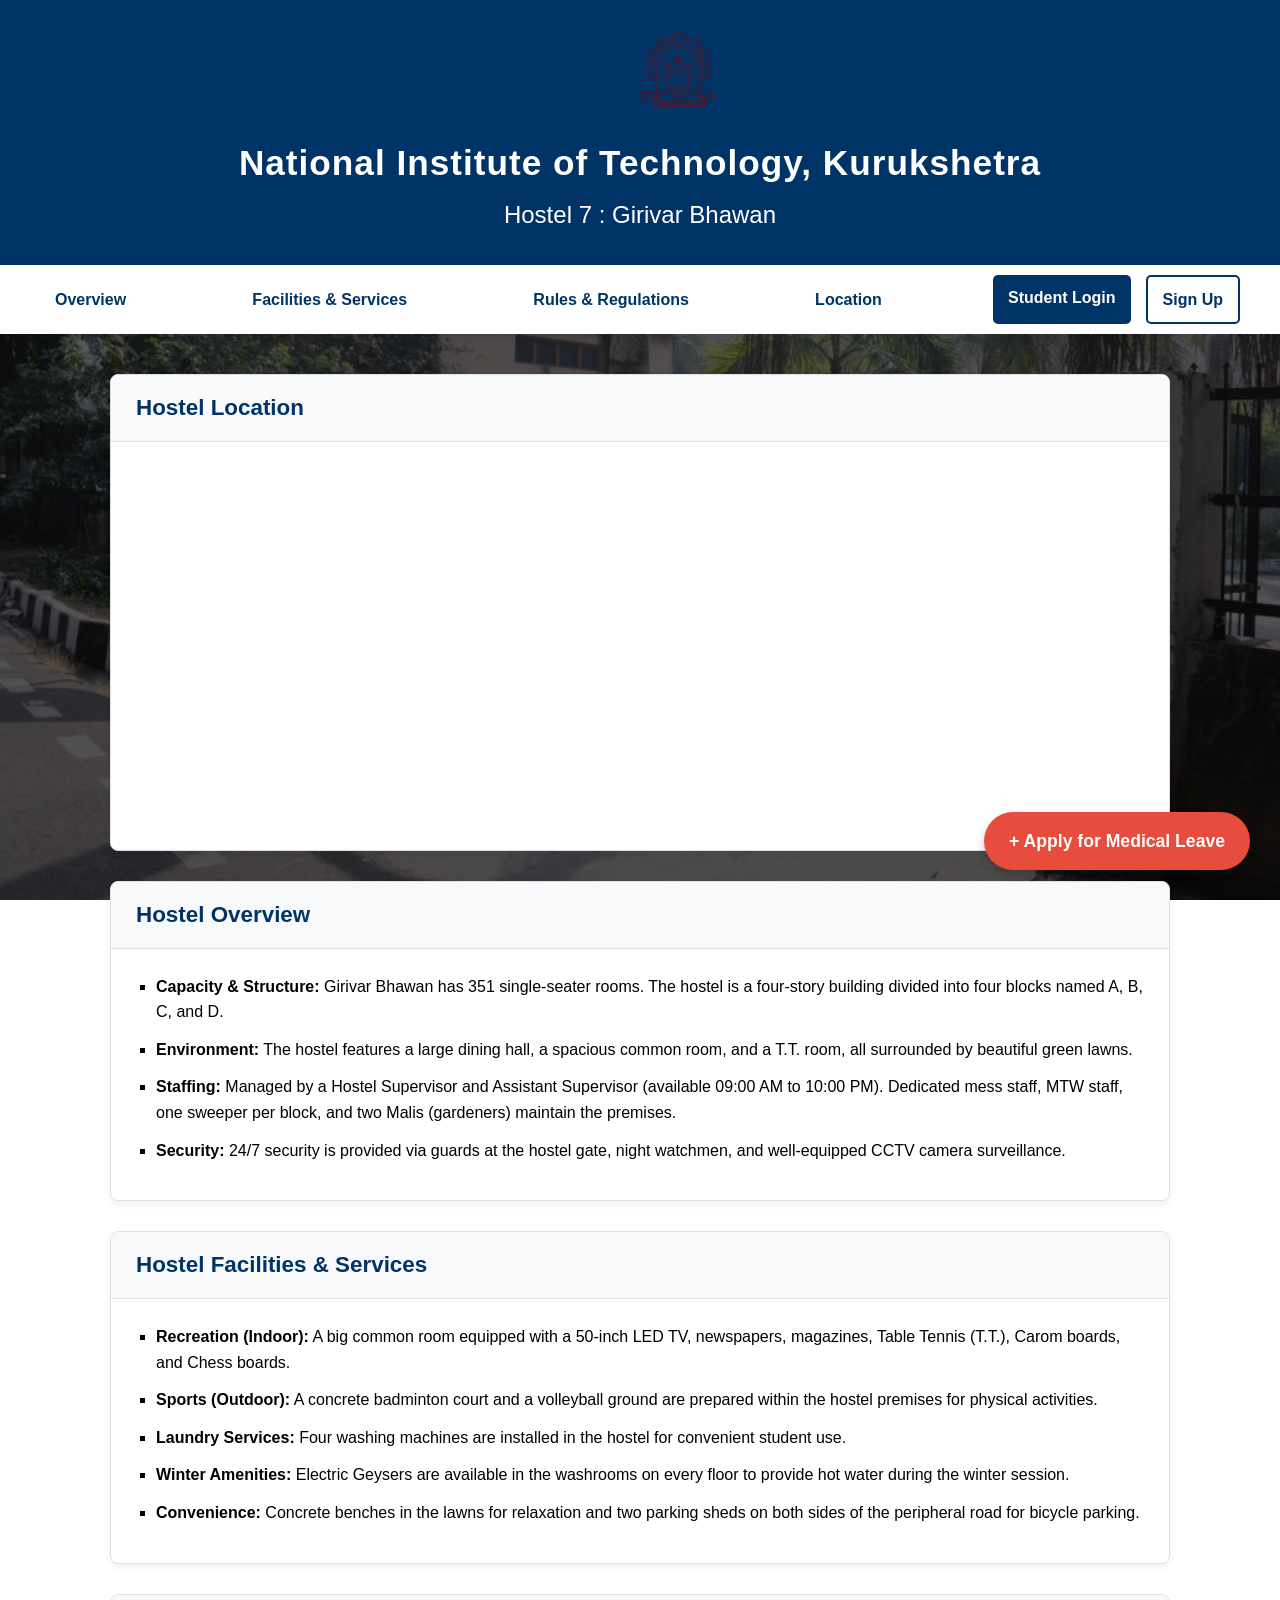
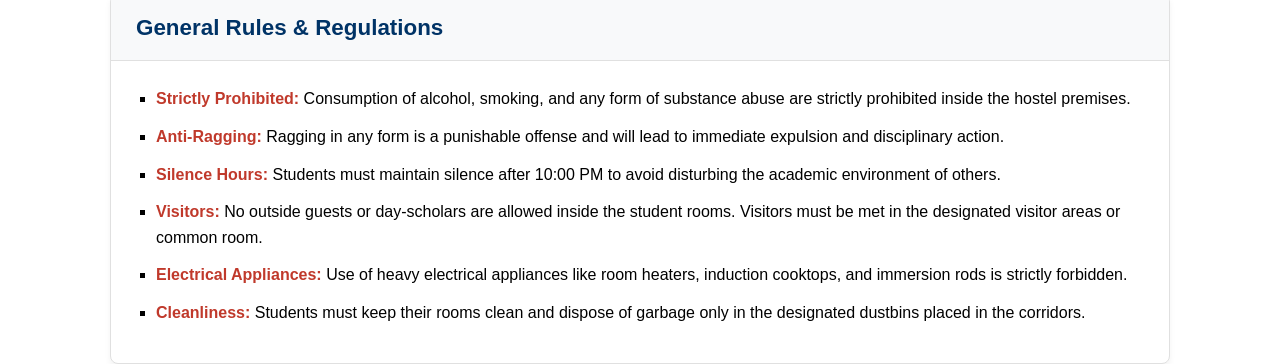
<file: index.html>
<!DOCTYPE html>
<html lang="en">
<head>
    <meta charset="UTF-8">
    <meta name="viewport" content="width=device-width, initial-scale=1.0">
    <title>Hostel 7 : Girivar Bhawan | NIT Kurukshetra</title>
    <link rel="stylesheet" href="home.css">
</head>
<body>

    <header class="main-header">
        <div class="logo-container">
            <img src="NIT_logo.png" alt="NIT Kurukshetra Logo" class="moving-logo" onerror="this.src='https://upload.wikimedia.org/wikipedia/en/thumb/4/4e/National_Institute_of_Technology%2C_Kurukshetra_Logo.png/220px-National_Institute_of_Technology%2C_Kurukshetra_Logo.png'">
        </div>
        <h1>National Institute of Technology, Kurukshetra</h1>
        <h2>Hostel 7 : Girivar Bhawan</h2>
    </header>
    
    <nav class="navbar">
        <a href="#overview">Overview</a>
        <a href="#facilities">Facilities & Services</a>
        <a href="#rules">Rules & Regulations</a>
        <a href="#map-section">Location</a>
        <div class="nav-right">
            <a href="login.html" class="nav-btn">Student Login</a>
            <a href="signup.html" class="nav-btn-outline">Sign Up</a>
        </div>
    </nav>

    <main class="container">

        <a href="signup.html" class="floating-btn">
        + Apply for Medical Leave
    </a>
        <section id="map-section" class="card">
            <div class="card-header">Hostel Location</div>
            <div class="map-container">
                <iframe 
                    src="https://maps.google.com/maps?q=29.941279,76.818577&t=&z=17&ie=UTF8&iwloc=&output=embed" 
                    width="100%" 
                    height="400" 
                    style="border:0;" 
                    allowfullscreen="" 
                    loading="lazy" 
                    referrerpolicy="no-referrer-when-downgrade">
                </iframe>
            </div>
        </section>

        <section id="overview" class="card">
            <div class="card-header">Hostel Overview</div>
            <div class="card-content">
                <ul>
                    <li><strong>Capacity & Structure:</strong> Girivar Bhawan has 351 single-seater rooms. The hostel is a four-story building divided into four blocks named A, B, C, and D.</li>
                    <li><strong>Environment:</strong> The hostel features a large dining hall, a spacious common room, and a T.T. room, all surrounded by beautiful green lawns.</li>
                    <li><strong>Staffing:</strong> Managed by a Hostel Supervisor and Assistant Supervisor (available 09:00 AM to 10:00 PM). Dedicated mess staff, MTW staff, one sweeper per block, and two Malis (gardeners) maintain the premises.</li>
                    <li><strong>Security:</strong> 24/7 security is provided via guards at the hostel gate, night watchmen, and well-equipped CCTV camera surveillance.</li>
                </ul>
            </div>
        </section>

        <section id="facilities" class="card">
            <div class="card-header">Hostel Facilities & Services</div>
            <div class="card-content">
                <ul>
                    <li><strong>Recreation (Indoor):</strong> A big common room equipped with a 50-inch LED TV, newspapers, magazines, Table Tennis (T.T.), Carom boards, and Chess boards.</li>
                    <li><strong>Sports (Outdoor):</strong> A concrete badminton court and a volleyball ground are prepared within the hostel premises for physical activities.</li>
                    <li><strong>Laundry Services:</strong> Four washing machines are installed in the hostel for convenient student use.</li>
                    <li><strong>Winter Amenities:</strong> Electric Geysers are available in the washrooms on every floor to provide hot water during the winter session.</li>
                    <li><strong>Convenience:</strong> Concrete benches in the lawns for relaxation and two parking sheds on both sides of the peripheral road for bicycle parking.</li>
                </ul>
            </div>
        </section>

        <section id="rules" class="card">
            <div class="card-header">General Rules & Regulations</div>
            <div class="card-content rules-list">
                <ul>
                    <li><strong>Strictly Prohibited:</strong> Consumption of alcohol, smoking, and any form of substance abuse are strictly prohibited inside the hostel premises.</li>
                    <li><strong>Anti-Ragging:</strong> Ragging in any form is a punishable offense and will lead to immediate expulsion and disciplinary action.</li>
                    <li><strong>Silence Hours:</strong> Students must maintain silence after 10:00 PM to avoid disturbing the academic environment of others.</li>
                    <li><strong>Visitors:</strong> No outside guests or day-scholars are allowed inside the student rooms. Visitors must be met in the designated visitor areas or common room.</li>
                    <li><strong>Electrical Appliances:</strong> Use of heavy electrical appliances like room heaters, induction cooktops, and immersion rods is strictly forbidden.</li>
                    <li><strong>Cleanliness:</strong> Students must keep their rooms clean and dispose of garbage only in the designated dustbins placed in the corridors.</li>
                </ul>
            </div>
        </section>

    </main>


</body>
</html>
</file>
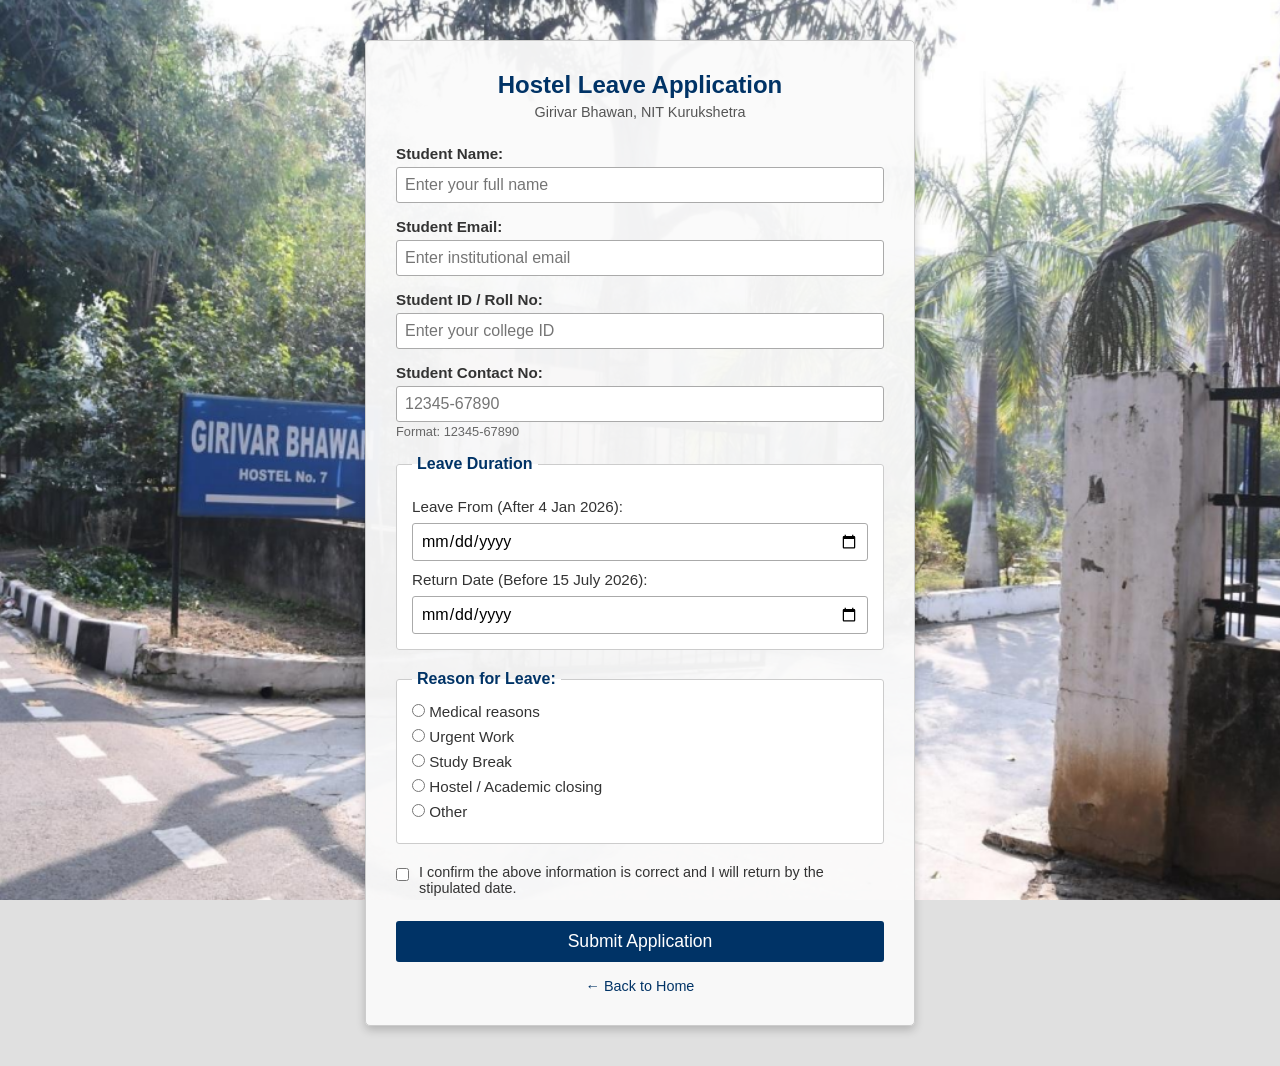
<file: leave-application.html>
<!DOCTYPE html>
<html lang="en">
<head>
    <meta charset="UTF-8">
    <meta name="viewport" content="width=device-width, initial-scale=1.0">
    <title>Leave Application | Hostel 7</title>
    <link rel="stylesheet" href="leave.css">
</head>
<body>

    <div class="form-container">
        <h2>Hostel Leave Application</h2>
        <p class="subtitle">Girivar Bhawan, NIT Kurukshetra</p>

        <form action="#" method="POST">
            
            <div class="form-group">
                <label for="studentName">Student Name:</label>
                <input type="text" id="studentName" name="studentName" placeholder="Enter your full name" required>
            </div>

            <div class="form-group">
                <label for="studentEmail">Student Email:</label>
                <input type="email" id="studentEmail" name="studentEmail" placeholder="Enter institutional email" required>
            </div>

            <div class="form-group">
                <label for="studentID">Student ID / Roll No:</label>
                <input type="text" id="studentID" name="studentID" placeholder="Enter your college ID" required>
            </div>

            <div class="form-group">
                <label for="contactNo">Student Contact No:</label>
                <input type="tel" id="contactNo" name="contactNo" placeholder="12345-67890" pattern="[0-9]{5}-[0-9]{5}" required>
                <small>Format: 12345-67890</small>
            </div>

            <fieldset class="date-group">
                <legend>Leave Duration</legend>
                
                <label for="leaveFrom">Leave From (After 4 Jan 2026):</label>
                <input type="date" id="leaveFrom" name="leaveFrom" min="2026-01-05" required>

                <label for="leaveTo">Return Date (Before 15 July 2026):</label>
                <input type="date" id="leaveTo" name="leaveTo" max="2026-07-14" required>
            </fieldset>

            <fieldset class="reason-group">
                <legend>Reason for Leave:</legend>
                
                <label><input type="radio" name="leaveReason" value="Medical" required> Medical reasons</label>
                <label><input type="radio" name="leaveReason" value="Urgent"> Urgent Work</label>
                <label><input type="radio" name="leaveReason" value="Study"> Study Break</label>
                <label><input type="radio" name="leaveReason" value="Closing"> Hostel / Academic closing</label>
                <label><input type="radio" name="leaveReason" value="Other"> Other</label>
            </fieldset>

            <div class="form-group confirmation">
                <label>
                    <input type="checkbox" name="confirmDetails" required>
                    I confirm the above information is correct and I will return by the stipulated date.
                </label>
            </div>

            <button type="submit" class="submit-btn">Submit Application</button>

            <div class="back-link">
                <a href="index.html">&larr; Back to Home</a>
            </div>
        </form>
    </div>

</body>
</html>
</file>
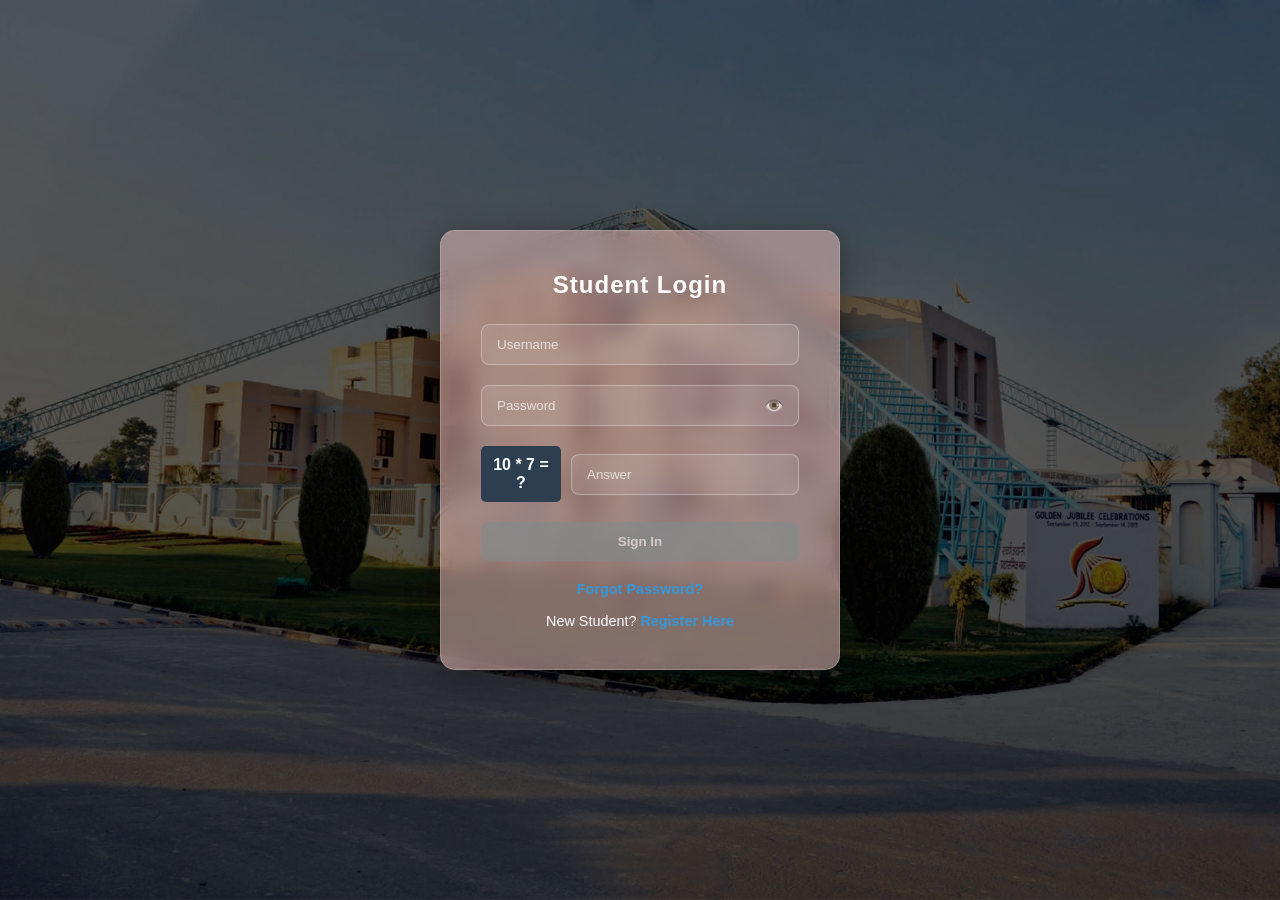
<file: login.html>
<!DOCTYPE html>
<html lang="en">
<head>
    <meta charset="UTF-8">
    <title>Hostel Portal | Login</title>
    <link rel="stylesheet" href="style.css">
</head>
<body>

    <div class="glass-card">
        <h2>Student Login</h2>
        <form id="login-form">
            <div class="input-group">
                <input type="text" id="login-username" placeholder="Username" required>
            </div>
            <div class="input-group">
                <input type="password" id="login-pass" placeholder="Password" required>
                <span class="toggle-password">👁️</span>
            </div>

            <div class="captcha-container">
                <div class="captcha-box" id="captcha-equation">? * ? =</div>
                <input type="number" id="captcha-answer" placeholder="Answer" required>
            </div>

            <button type="submit" id="login-btn" class="btn-primary">Sign In</button>
        </form>

        <div class="footer-links">
            <a href="#">Forgot Password?</a> <br><br>
            New Student? <a href="signup.html">Register Here</a>
        </div>
    </div>

    <script src="auth.js"></script>
</body>
</html>
</file>
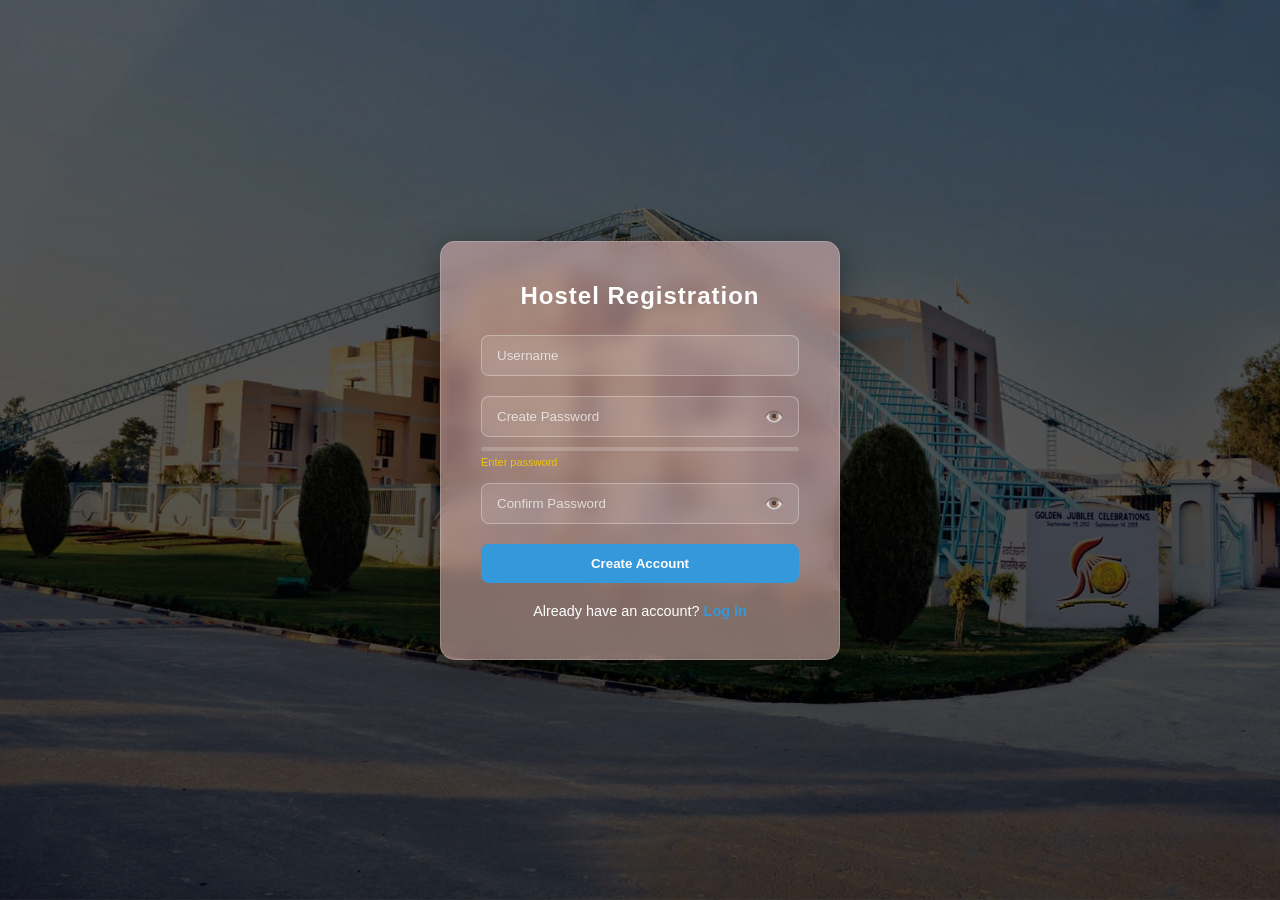
<file: signup.html>
<!DOCTYPE html>
<html lang="en">
<head>
    <meta charset="UTF-8">
    <title>Hostel Portal | Sign Up</title>
    <link rel="stylesheet" href="style.css">
</head>
<body>

    <div class="glass-card">
        <h2>Hostel Registration</h2>
        <form id="signup-form">
            <div class="input-group">
                <input type="text" id="reg-username" placeholder="Username" required>
            </div>
            
            <div class="input-group">
                <input type="password" id="reg-pass" placeholder="Create Password" required>
                <span class="toggle-password">👁️</span>
            </div>
            
            <div class="strength-meter">
                <div class="strength-bar" id="bar"></div>
            </div>
            <div id="strength-text">Enter password</div>

            <div class="input-group">
                <input type="password" id="reg-confirm" placeholder="Confirm Password" required>
                <span class="toggle-password">👁️</span>
            </div>

            <button type="submit" class="btn-primary">Create Account</button>
        </form>

        <div class="footer-links">
            Already have an account? <a href="login.html">Log In</a>
        </div>
    </div>

    <script src="auth.js"></script>
</body>
</html>
</file>
<file: home.css>
/* General Reset */
* {
    margin: 0;
    padding: 0;
    box-sizing: border-box;
    font-family: 'Segoe UI', Tahoma, Geneva, Verdana, sans-serif;
}

body {
    /* background-color: #f4f7f6;  */
        background: linear-gradient(rgba(0,0,0,0.6), rgba(0,0,0,0.7)), url('hostel-bg.jpg');
    background-size: cover;
    background-position: center;
    background-attachment: fixed;
    height: 100vh;

    line-height: 1.6;
}

/* Header Styling */
.main-header {
    background-color: #003366; /* NIT Academic Blue */
    color: white;
    text-align: center;
    padding: 30px 20px;
    overflow: hidden; /* Contains the moving logo */
}

.main-header h1 {
    font-size: 2.2rem;
    margin-bottom: 5px;
    letter-spacing: 1px;
}

.main-header h2 {
    font-size: 1.5rem;
    font-weight: 400;
    /* color: #ffcc00; */
}

.logo-container {
    width: 100%;
    height: 90px;
    margin-bottom: 15px;
    position: relative;
}

.moving-logo {
    height: 80px;
    width: auto;
    position: absolute;
    /* This animation makes it slide left to right and bounce back */
    animation: moveLogo 12s linear infinite alternate;
}

@keyframes moveLogo {
    0% { left: 0%; transform: translateX(0); }
    100% { left: 100%; transform: translateX(-100%); }
}

/* Navigation Bar */
.navbar {
    background-color: #ffffff;
    display: flex;
    justify-content: space-between;
    align-items: center;
    padding: 10px 40px;
    box-shadow: 0 2px 10px rgba(0,0,0,0.1);
    position: sticky;
    top: 0;
    z-index: 100;
}

.navbar a {
    color: #003366;
    text-decoration: none;
    font-weight: bold;
    padding: 10px 15px;
    transition: 0.3s;
}

.navbar a:hover {
    color: #ffcc00;
}

.nav-right {
    display: flex;
    gap: 15px;
}

.nav-btn {
    background-color: #003366;
    color: white !important;
    border-radius: 5px;
}

.nav-btn:hover {
    background-color: #002244;
}

.nav-btn-outline {
    border: 2px solid #003366;
    border-radius: 5px;
}

.nav-btn-outline:hover {
    background-color: #003366;
    color: white !important;
}

/* Main Content Area */
.container {
    max-width: 1100px;
    margin: 40px auto;
    padding: 0 20px;
}

/* Standard Flat UI Card Design */
.card {
    background-color: #ffffff;
    border: 1px solid #e0e0e0;
    border-radius: 8px;
    margin-bottom: 30px;
    overflow: hidden;
    box-shadow: 0 4px 6px rgba(0,0,0,0.05); 
}

.card-header {
    background-color: #f8f9fa;
    border-bottom: 1px solid #e0e0e0;
    padding: 15px 25px;
    font-size: 1.4rem;
    font-weight: bold;
    color: #003366;
}

.card-content {
    padding: 25px;
}

.card-content ul {
    list-style-type: square;
    padding-left: 20px;
}

.card-content li {
    margin-bottom: 12px;
}

.rules-list li strong {
    color: #c0392b; 
}

/* Footer */
footer {
    background-color: #2c3e50;
    color: white;
    text-align: center;
    padding: 20px;
    margin-top: 50px;
}

footer p {
    margin: 5px 0;
    font-size: 0.9rem;
}

.floating-btn {
    position: fixed;
    bottom: 30px;
    right: 30px;
    background-color: #e74c3c; 
    color: white;
    padding: 15px 25px;
    border-radius: 50px; /* Makes it a pill shape */
    text-decoration: none;
    font-weight: bold;
    font-size: 1.1rem;
    box-shadow: 0 4px 10px rgba(0, 0, 0, 0.2);
    z-index: 1000; /* Ensures it stays on top of the map and other content */
    transition: all 0.3s ease;
}

.floating-btn:hover {
    background-color: #c0392b;
    transform: translateY(-3px); /* Slight lift effect on hover */
    box-shadow: 0 6px 15px rgba(0, 0, 0, 0.3);
}
</file>
<file: leave.css>
/* General Setup */
* {
    margin: 0;
    padding: 0;
    box-sizing: border-box;
    font-family: Arial, sans-serif; /* Standard academic font */
}

body {
    /* Uses the same background image you saved earlier */
    background: url('hostel-bg.jpg') no-repeat center center fixed;
    background-size: cover;
    background-color: #e0e0e0; /* Fallback color */
    padding: 40px 20px;
}

/* Form Container - Solid but slightly transparent for readability */
.form-container {
    background-color: rgba(250, 250, 250, 0.95);
    max-width: 550px;
    margin: 0 auto;
    padding: 30px;
    border: 1px solid #ccc;
    border-radius: 5px;
    box-shadow: 0 4px 10px rgba(0, 0, 0, 0.2);
}

h2 {
    color: #003366;
    text-align: center;
    margin-bottom: 5px;
}

.subtitle {
    text-align: center;
    color: #555;
    margin-bottom: 25px;
    font-size: 0.9em;
}

/* Input Group Styling */
.form-group {
    margin-bottom: 15px;
}

label {
    display: block;
    margin-bottom: 5px;
    font-weight: bold;
    color: #333;
    font-size: 0.95em;
}

input[type="text"],
input[type="email"],
input[type="tel"],
input[type="date"] {
    width: 100%;
    padding: 8px;
    border: 1px solid #aaa;
    border-radius: 3px;
    font-size: 1em;
}

small {
    color: #666;
    font-size: 0.8em;
}

/* Fieldset Styling for Grouped Items */
fieldset {
    border: 1px solid #ccc;
    padding: 15px;
    margin-bottom: 20px;
    border-radius: 3px;
    background-color: #fff;
}

legend {
    font-weight: bold;
    color: #003366;
    padding: 0 5px;
}

fieldset label {
    font-weight: normal;
    display: block;
    margin-bottom: 8px;
    cursor: pointer;
}

.date-group label {
    margin-top: 10px;
}

/* Checkbox Alignment */
.confirmation label {
    display: flex;
    align-items: flex-start;
    gap: 10px;
    font-weight: normal;
    font-size: 0.9em;
}

.confirmation input {
    margin-top: 4px;
}

/* Button Styling */
.submit-btn {
    width: 100%;
    padding: 10px;
    background-color: #003366;
    color: white;
    border: none;
    border-radius: 3px;
    font-size: 1.1em;
    cursor: pointer;
    margin-top: 10px;
}

.submit-btn:hover {
    background-color: #002244;
}

/* Back Link */
.back-link {
    text-align: center;
    margin-top: 15px;
}

.back-link a {
    color: #003366;
    text-decoration: none;
    font-size: 0.9em;
}

.back-link a:hover {
    text-decoration: underline;
}
</file>
<file: style.css>
* {
    margin: 0;
    padding: 0;
    box-sizing: border-box;
    font-family: 'Poppins', sans-serif;
}

body {
    /* Make sure you put an image named 'hostel-bg.jpg' in the same folder! */
    /* background: linear-gradient(rgba(0,0,0,0.6), rgba(0,0,0,0.7)), url('hostel-bg.jpg'); */
    background: linear-gradient(rgba(0,0,0,0.6), rgba(0,0,0,0.7)), url('nit.jpg');
    background-size: cover;
    background-position: center;
    background-attachment: fixed;
    height: 100vh;
    display: flex;
    justify-content: center;
    align-items: center;
}

.glass-card {
    /* background: rgba(255, 255, 255, 0.15); */
    background: rgba(245, 198, 198, 0.5);
    backdrop-filter: blur(10px);
    border: 1px solid rgba(255, 255, 255, 0.2);
    border-radius: 15px;
    padding: 40px;
    width: 400px;
    box-shadow: 0 8px 32px 0 rgba(0, 0, 0, 0.37);
    color: white;
    text-align: center;
}

h2 { margin-bottom: 25px; font-weight: 600; letter-spacing: 1px; }

.input-group {
    position: relative;
    margin-bottom: 20px;
    display: flex;
    align-items: center;
}

input {
    width: 100%;
    padding: 12px 40px 12px 15px; /* Extra padding on right for the eye icon */
    background: rgba(255, 255, 255, 0.1);
    border: 1px solid rgba(255, 255, 255, 0.3);
    border-radius: 8px;
    color: white;
    outline: none;
    transition: 0.3s;
}

input::placeholder { color: rgba(255, 255, 255, 0.7); }
input:focus { background: rgba(255, 255, 255, 0.2); border-color: #3498db; }

/* Eye Icon Styling */
.toggle-password {
    position: absolute;
    right: 15px;
    cursor: pointer;
    user-select: none;
    opacity: 0.7;
}
.toggle-password:hover { opacity: 1; }

/* Password Strength Meter */
.strength-meter {
    height: 4px;
    width: 100%;
    background: rgba(255,255,255,0.2);
    margin-top: -10px;
    margin-bottom: 5px;
    border-radius: 2px;
    overflow: hidden;
}

.strength-bar {
    height: 100%;
    width: 0%; 
    background: #e74c3c;
    transition: 0.5s;
}

#strength-text {
    font-size: 11px;
    text-align: left;
    margin-bottom: 15px;
    color: #f1c40f;
}

/* Math Captcha Box */
.captcha-container { display: flex; align-items: center; gap: 10px; margin-bottom: 20px; }
.captcha-box { background: #2c3e50; padding: 10px; border-radius: 5px; font-weight: bold; min-width: 80px; }

.btn-primary {
    width: 100%;
    padding: 12px;
    border: none;
    border-radius: 8px;
    background: #3498db;
    color: white;
    font-weight: bold;
    cursor: pointer;
    transition: 0.3s;
}

.btn-primary:hover:not(:disabled) { background: #2980b9; transform: translateY(-2px); }
.btn-primary:disabled { background: #7f8c8d; cursor: not-allowed; opacity: 0.6; } /* Disabled State */

.footer-links { margin-top: 20px; font-size: 0.9em; }
.footer-links a { color: #3498db; text-decoration: none; font-weight: bold; }
</file>
